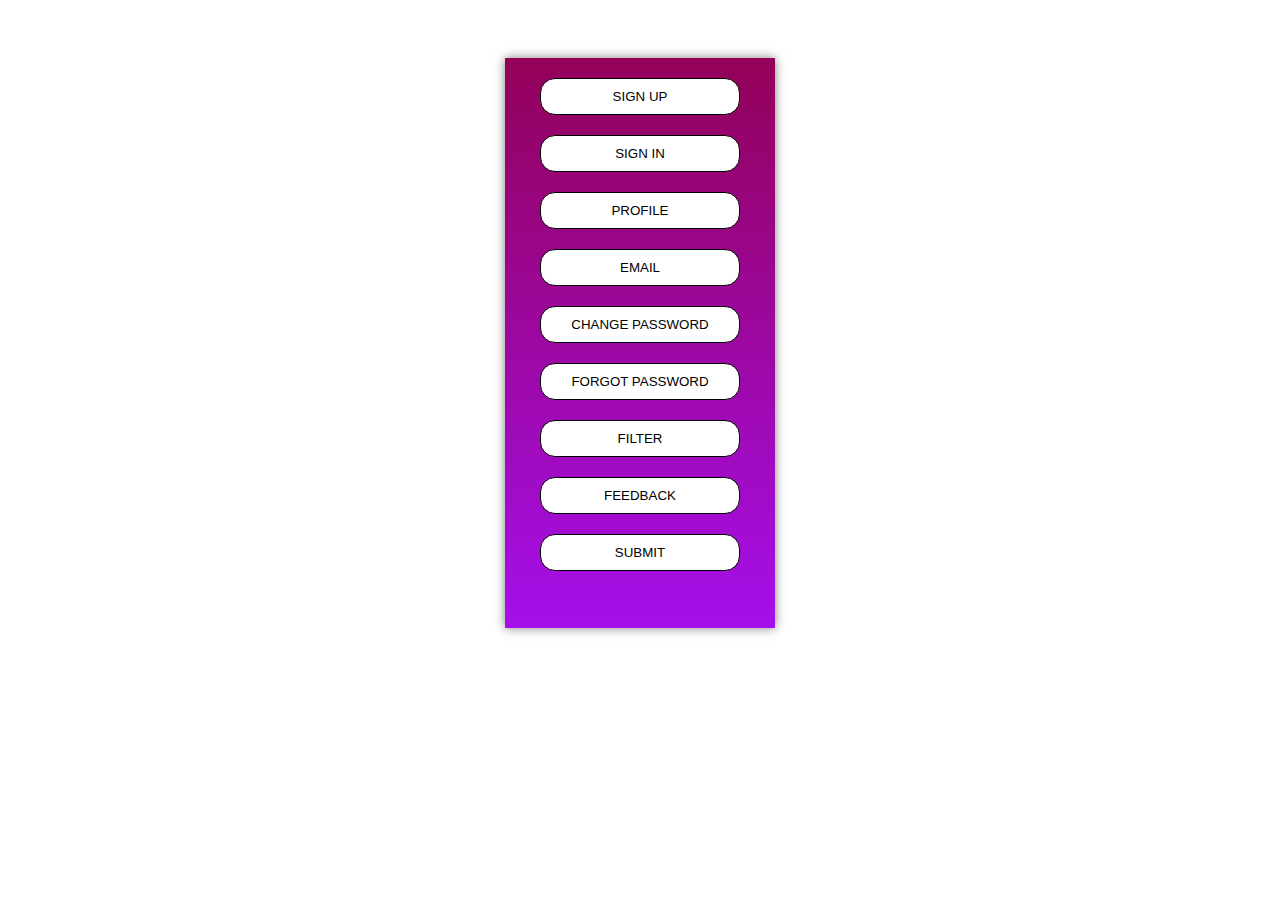
<file: index.html>
<!DOCTYPE html>
<html>
    <head>
      <meta charset="UTF-8">
      <meta name="viewport" content="width=device-width, initial-scale=1.0">
      <title>Mobile app</title>
      <link rel="stylesheet" href="style.css">
    </head>
    <body>
      <center>
        <div class="mobile">
          <form action="">
             <button style="background: white; color:black; width:80%; margin:10px; border:1px black solid;"><a href="signup.html">SIGN UP</a></button><br>
             <button style="background: white; color:black; width:80%; margin:10px;  border:1px black solid;"><a href="signin.html">SIGN IN</a></button><br>
             <button style="background: white; color:black; width:80%; margin:10px;  border:1px black solid;"><a href="profile.html">PROFILE</a></button><br>
             <button style="background: white; color:black; width:80%; margin:10px;  border:1px black solid;"><a href="email.html">EMAIL</a</button><br>
             <button style="background: white; color:black; width:80%; margin:10px;  border:1px black solid;"> <a href="passwrd.html">CHANGE PASSWORD</a></button><br>
             <button style="background: white; color:black; width:80%; margin:10px;  border:1px black solid;"><a href="forgot.html">FORGOT PASSWORD</a></button><br>
             <button style="background: white; color:black; width:80%; margin:10px;  border:1px black solid;"><a href="filter.html">FILTER</a></button></button><br>
             <button style="background: white; color:black; width:80%; margin:10Px;  border:1px black solid;"><a href="feedback.html">FEEDBACK</a></button><br>
             <button style="background: white; color:black; width:80%; margin:10Px;  border:1px black solid;"><a href="submit.html">SUBMIT</a></button><br>
            




          </form>
        </div>
      </center>
    </body>
</html>
</file>
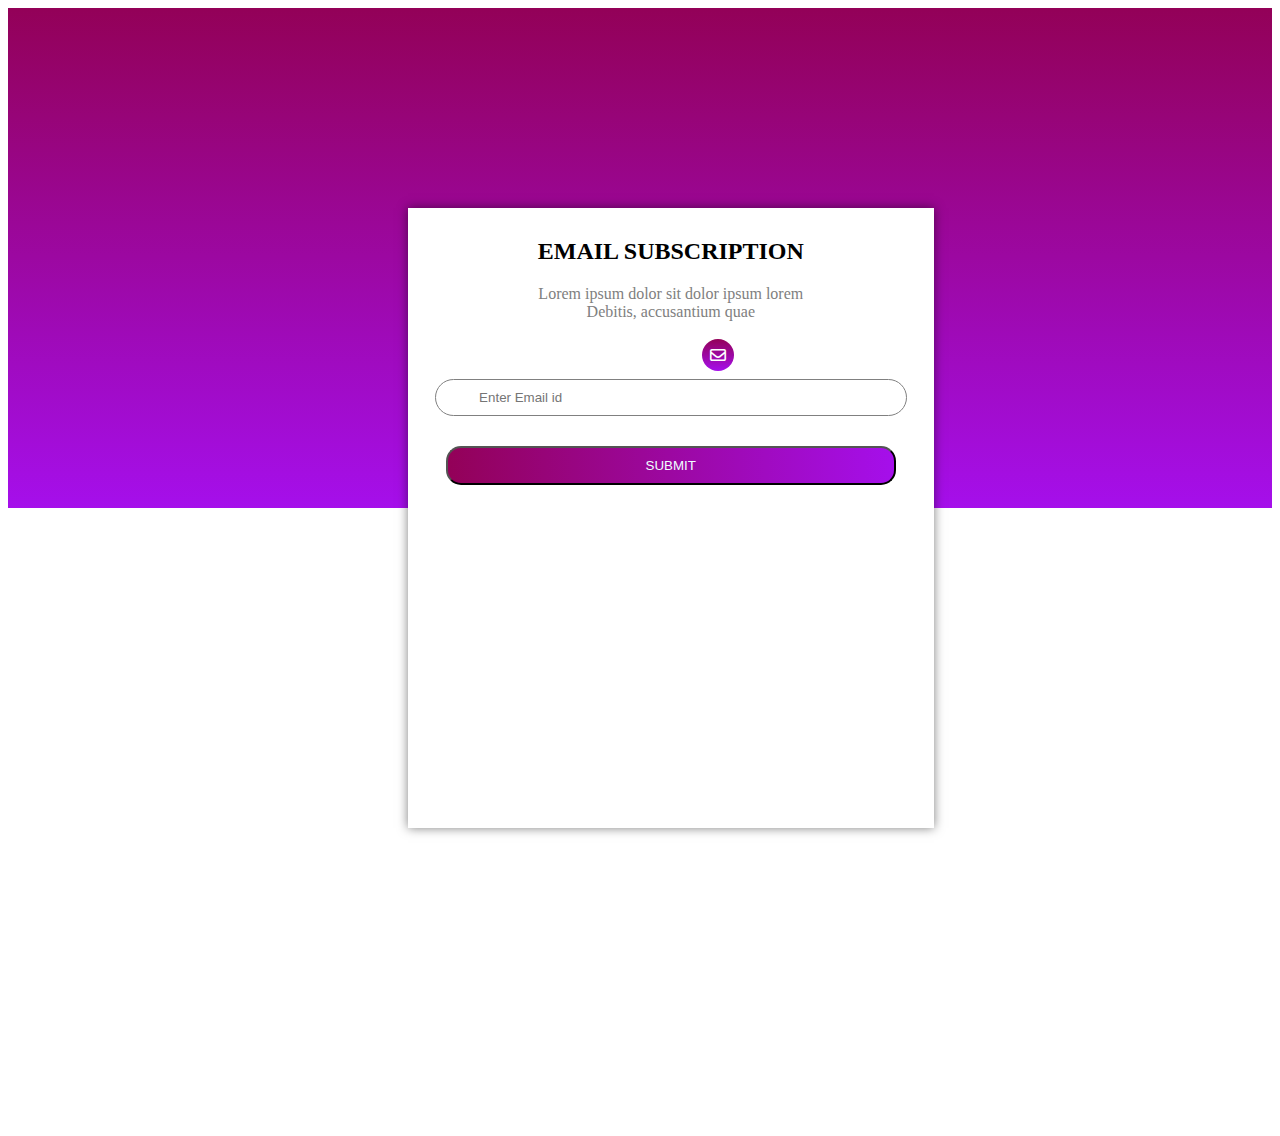
<file: email.html>
<!DOCTYPE html>
<html>
    <!DOCTYPE html>
<html lang="en">
<head>
  <meta charset="UTF-8">
  <meta name="viewport" content="width=device-width, initial-scale=1.0">
  <title>email page</title>
  <link rel="stylesheet" href="style.css">
  <link rel="stylesheet" href="https://cdnjs.cloudflare.com/ajax/libs/font-awesome/6.0.0-beta3/css/all.min.css">

</head>
<body>
  <div class="head">
   
  </div>
  <div class="Signin">
    <form>
      <center>
        <div class="top">
          <h2>EMAIL SUBSCRIPTION</h2>
          <p style="color:gray;">Lorem ipsum dolor sit dolor ipsum lorem<br> Debitis, accusantium quae</p>
          <div class="input-icon">
            <i class="fa-regular fa-envelope"></i> 
            <input style="display: inline;" type="text" placeholder="         Enter Email id"><br>
          </div>        
          <button style="margin: 20px;">SUBMIT</button>
        </div>
</html>
</file>
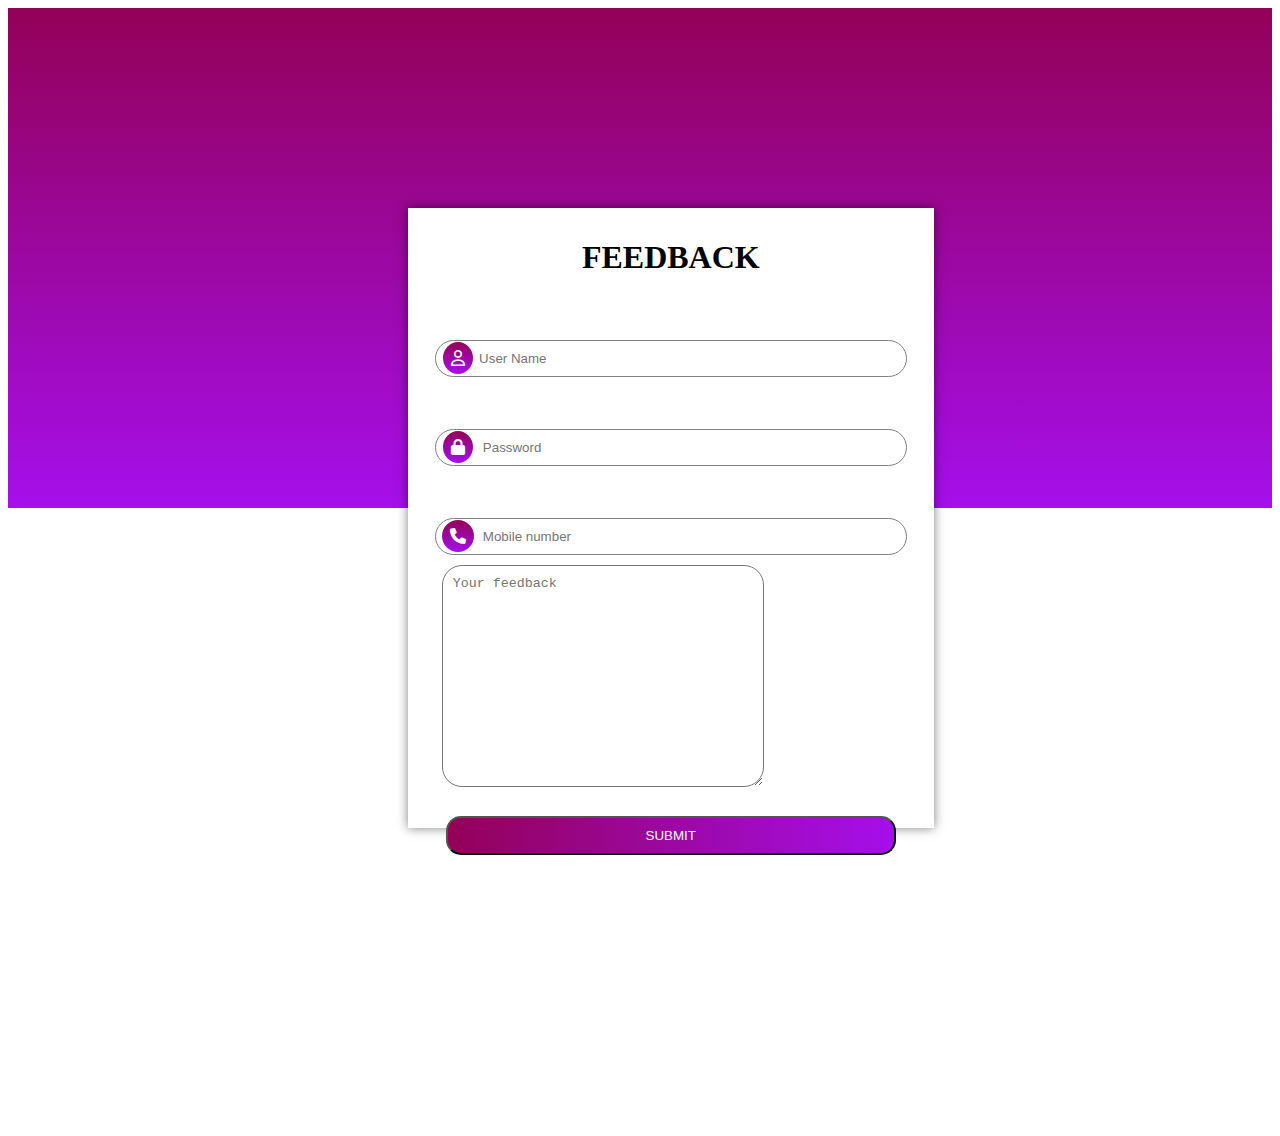
<file: feedback.html>
<!DOCTYPE html>
<html lang="en">
<head>
  <meta charset="UTF-8">
  <meta name="viewport" content="width=device-width, initial-scale=1.0">
  <title>feedback page</title>
  <link rel="stylesheet" href="style.css">
  <link rel="stylesheet" href="https://cdnjs.cloudflare.com/ajax/libs/font-awesome/6.0.0-beta3/css/all.min.css">
</head>
<body>
  <div class="head">
  
  </div>
  <div class="Signin">
    <form>
      <center>
        <div class="top">
          <h1>FEEDBACK</h1>
          <div class="input-icon3">
            <i class="fa-regular fa-user"></i><br>
            <input style="display: inline;" type="text" placeholder="         User Name"><br>
            <i class="fas fa-lock"></i><br>
            <input style="display: inline;" type="password" placeholder="          Password"><br>
            <i class="fa-solid fa-phone"></i><br>
            <input  style="display: inline;" type="text" placeholder="          Mobile number"><br>
          </div>
          <textarea style="position: relative;right:100px;" placeholder="Your feedback "
          placeholder="within 400 characcters"></textarea>
          <button style="margin: 25px;">SUBMIT</button>
        </div>
        
       </center>

      </center>
    </form>
  </div>
</body>
</html>
</file>
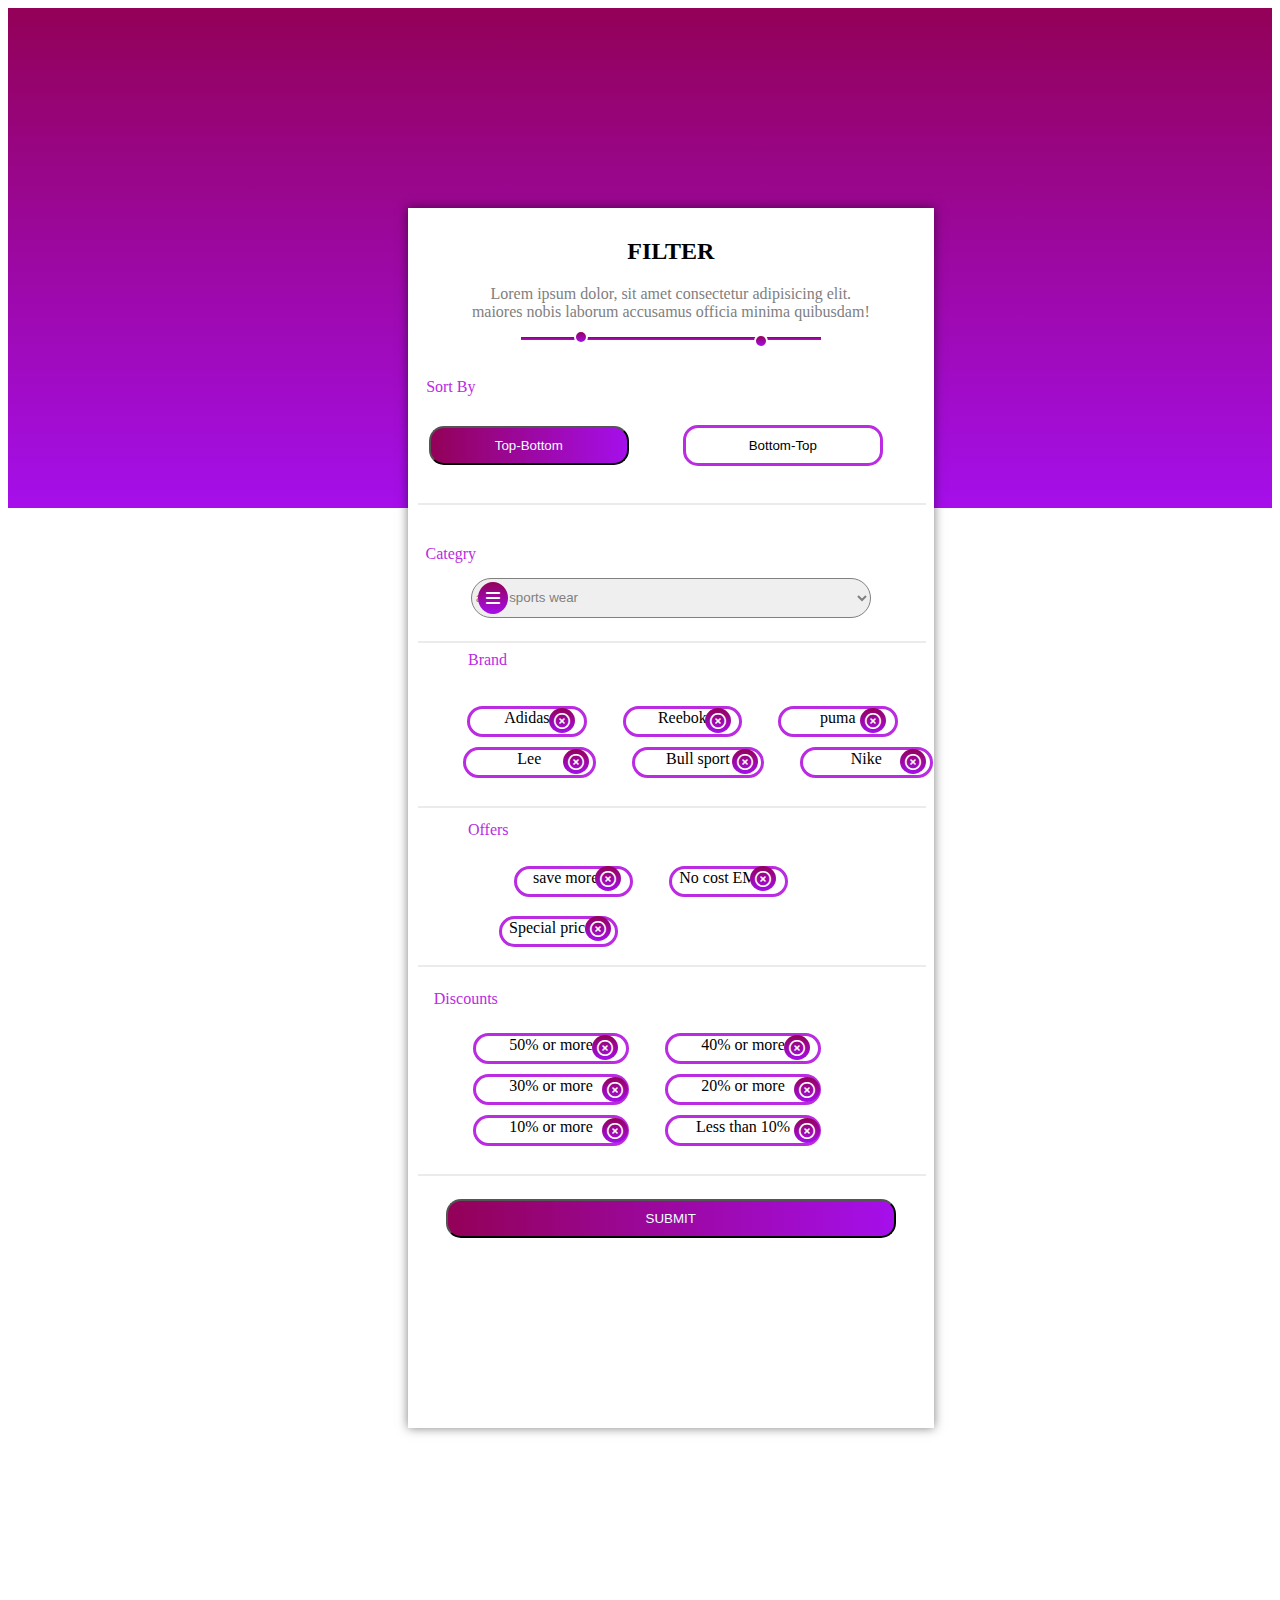
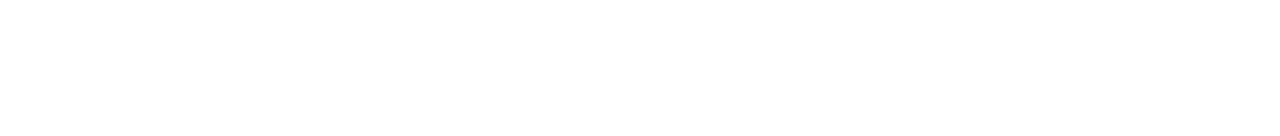
<file: filter.html>
<!DOCTYPE html>
<html lang="en">
<head>
  <meta charset="UTF-8">
  <meta name="viewport" content="width=device-width, initial-scale=1.0">
  <title>filter page</title>
  <link rel="stylesheet" href="style.css">
  <link rel="stylesheet" href="https://cdnjs.cloudflare.com/ajax/libs/font-awesome/6.0.0-beta3/css/all.min.css">
</head>
<body>
  <div class="head">
  
  </div>
  <div class="Signin">
    <form style="height:1200px;">
      <center>
        <div class="top">
          <h2>FILTER</h2>
         <P style="color:gray;">Lorem ipsum dolor, sit amet consectetur adipisicing elit. <br>maiores nobis laborum accusamus officia minima quibusdam!</P>
        </div>
        <div class="progress"></div>
        <div class="dot"></div>
        <div class="dot2"></div>
        <div class="container">

        </div>
        <span style="position: relative; right:220px">Sort By</span><br>
        <button class="topbtn"  style="width:200px; margin: 30px; position: relative; right:40px;">Top-Bottom</button>
        <button style="width: 200px; color:black; background: white;  position: relative; right:20px;border: #ba2be2 solid 3px;">Bottom-Top</button><br>
        <hr style="width:100%; border-color:#eceaea;">
       <div class="input-icon">
        <i  style=" position: relative; top:69px; transform: translateX(-225px);"class="fa-solid fa-bars"></i>
       </div>
        <span  style="position: relative; right:220px;">Categry</span><br>
        <select style="width:400px; height:40px; border:gray solid 1px; border-radius: 20px; color:gray;margin:15px;">
           <option style="transform: translateX(60px);" placehollder="wear">aaaa sports wear</option> 
           <option>shoes</option> 
           <option>Bags</option> 
        </select>
        <hr style="width:100%; border-color:#eceaea;">
          <div class="input-icon2">
            <div class="Brand">
              <span style="position: relative; right:-50px;">Brand</span><br>
              <div></div>
            <p>Adidas</p>
            <i class="fa-regular fa-circle-xmark"></i>
            <p>Reebok</p>
            <i class="fa-regular fa-circle-xmark"></i>
            <p>puma</p>
            <i class="fa-regular fa-circle-xmark"></i>
          </div>
        <div class="input-icon2">
        
        <div class="Brand2">
          <p>Lee</p>
          <i class="fa-regular fa-circle-xmark"></i>
          <p>Bull sport</p>
          <i class="fa-regular fa-circle-xmark"></i>
          <p>Nike</p>
          <i class="fa-regular fa-circle-xmark"></i>
        </div>
        </div>
        <hr style="width:100%; border-color:#eceaea; position: relative; top:65px;">
      <div class="input-icon2">
        <div class="offers">
            <span style="position: relative; right:-50px; top:70px;">Offers</span><br>
            <p>save more</p>
            <i class="fa-regular fa-circle-xmark"></i>
            <p>No cost EMI</p><br>
            <i class="fa-regular fa-circle-xmark"></i>
            <p style="position: relative; top:160px; left:-275px;">Special price</p>
            <i style="transform: translate(-360px,65px);" class="fa-regular fa-circle-xmark"></i>

        </div>
      </div>
        <hr style="width:100%; border-color:#eceaea; position: relative; top:165px;">
        <span style="position: relative; right:205px; top:180px;">Discounts</span><br>
        <div class="input-icon2">
          <div class="dis1">
            <p>50% or more</p>
            <i style=" color:#ccc;position:relative;left:47.5px;top: 2px;bottom:100px;padding: 5px;border-radius: 50%;color: white;background: linear-gradient(360deg, hsl(281, 88%, 49%), #930158);" class="fa-regular fa-circle-xmark"></i>
            <p>40% or more</p>
            <i class="fa-regular fa-circle-xmark"></i>
         </div>
        </div>
        <div class="input-icon2">
         <div class="dis2">
            <p>30% or more</p>
            <i class="fa-regular fa-circle-xmark"></i>
            <p>20% or more</p>
            <i class="fa-regular fa-circle-xmark"></i>
          </div>
        </div>
        <div>
         <div class="dis3">
             <p>10% or more</p>
             <i class="fa-regular fa-circle-xmark"></i>
             <p>Less than 10%</p>
             <i class="fa-regular fa-circle-xmark"></i>
         </div>
        </div>
        <hr style="width:100%; border-color:#eceaea; position: relative; top:215px;">
         <button style="position: relative; top:230px;">SUBMIT</button>
      </center>
    </form>
  </div>
  <script>
    const rangeInput = document.getElementById('pricing');
    const rangeOutput = document.getElementById('pricingOutput');

    rangeInput.addEventListener('input', function() {
        rangeOutput.value = rangeInput.value;
        const rangeWidth = rangeInput.offsetWidth;
        const newPosition = ((rangeInput.value - rangeInput.min) / (rangeInput.max - rangeInput.min)) * rangeWidth;
        rangeOutput.style.left = `calc(${newPosition}px - 20px)`;
    });

    window.addEventListener('resize', function() {
        const rangeWidth = rangeInput.offsetWidth;
        const newPosition = ((rangeInput.value - rangeInput.min) / (rangeInput.max - rangeInput.min)) * rangeWidth;
        rangeOutput.style.left = `calc(${newPosition}px - 20px)`;
    });

    // Initialize position
    const initialRangeWidth = rangeInput.offsetWidth;
    const initialPosition = ((rangeInput.value - rangeInput.min) / (rangeInput.max - rangeInput.min)) * initialRangeWidth;
    rangeOutput.style.left = `calc(${initialPosition}px - 20px)`;
</script>
</body>
</html>
</file>
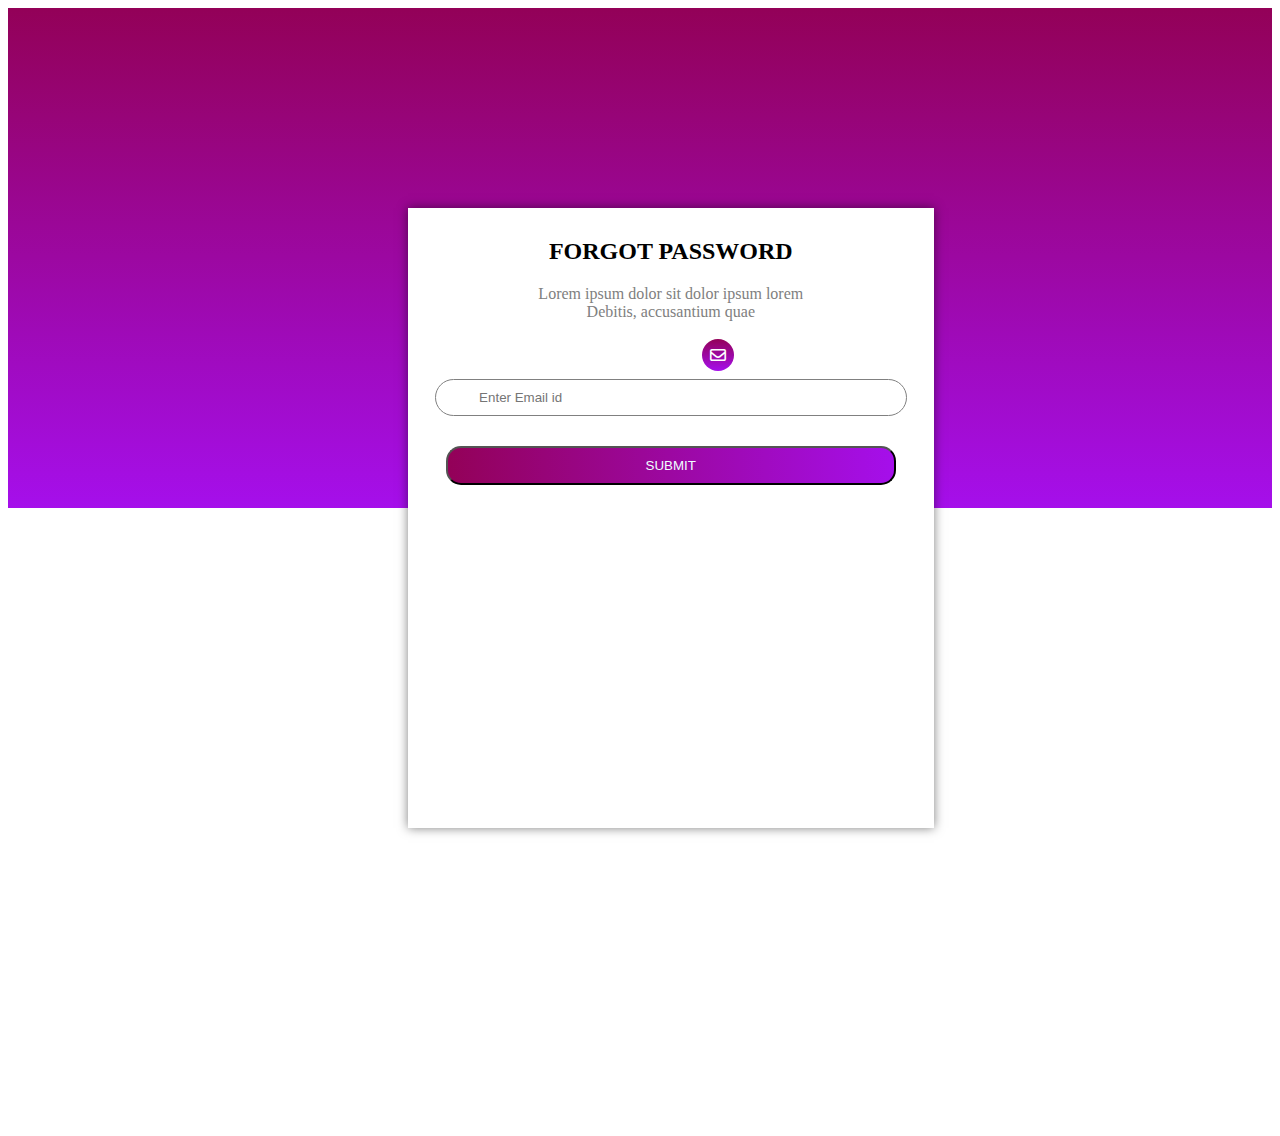
<file: forgot.html>
<!DOCTYPE html>
<html>
    <!DOCTYPE html>
<html lang="en">
<head>
  <meta charset="UTF-8">
  <meta name="viewport" content="width=device-width, initial-scale=1.0">
  <title>Forgot password page</title>
  <link rel="stylesheet" href="style.css">
  <link rel="stylesheet" href="https://cdnjs.cloudflare.com/ajax/libs/font-awesome/6.0.0-beta3/css/all.min.css">

</head>
<body>
  <div class="head">
   
  </div>
  <div class="Signin">
    <form>
      <center>
        <div class="top">
          <h2>FORGOT PASSWORD</h2>
          <p style="color:gray;">Lorem ipsum dolor sit dolor ipsum lorem<br> Debitis, accusantium quae</p>
          <div class="input-icon">
            <i class="fa-regular fa-envelope"></i> 
            <input style="display: inline;" type="text" placeholder="         Enter Email id"><br>
          </div>        
          <button style="margin: 20px;">SUBMIT</button>
        </div>
</html>
</file>
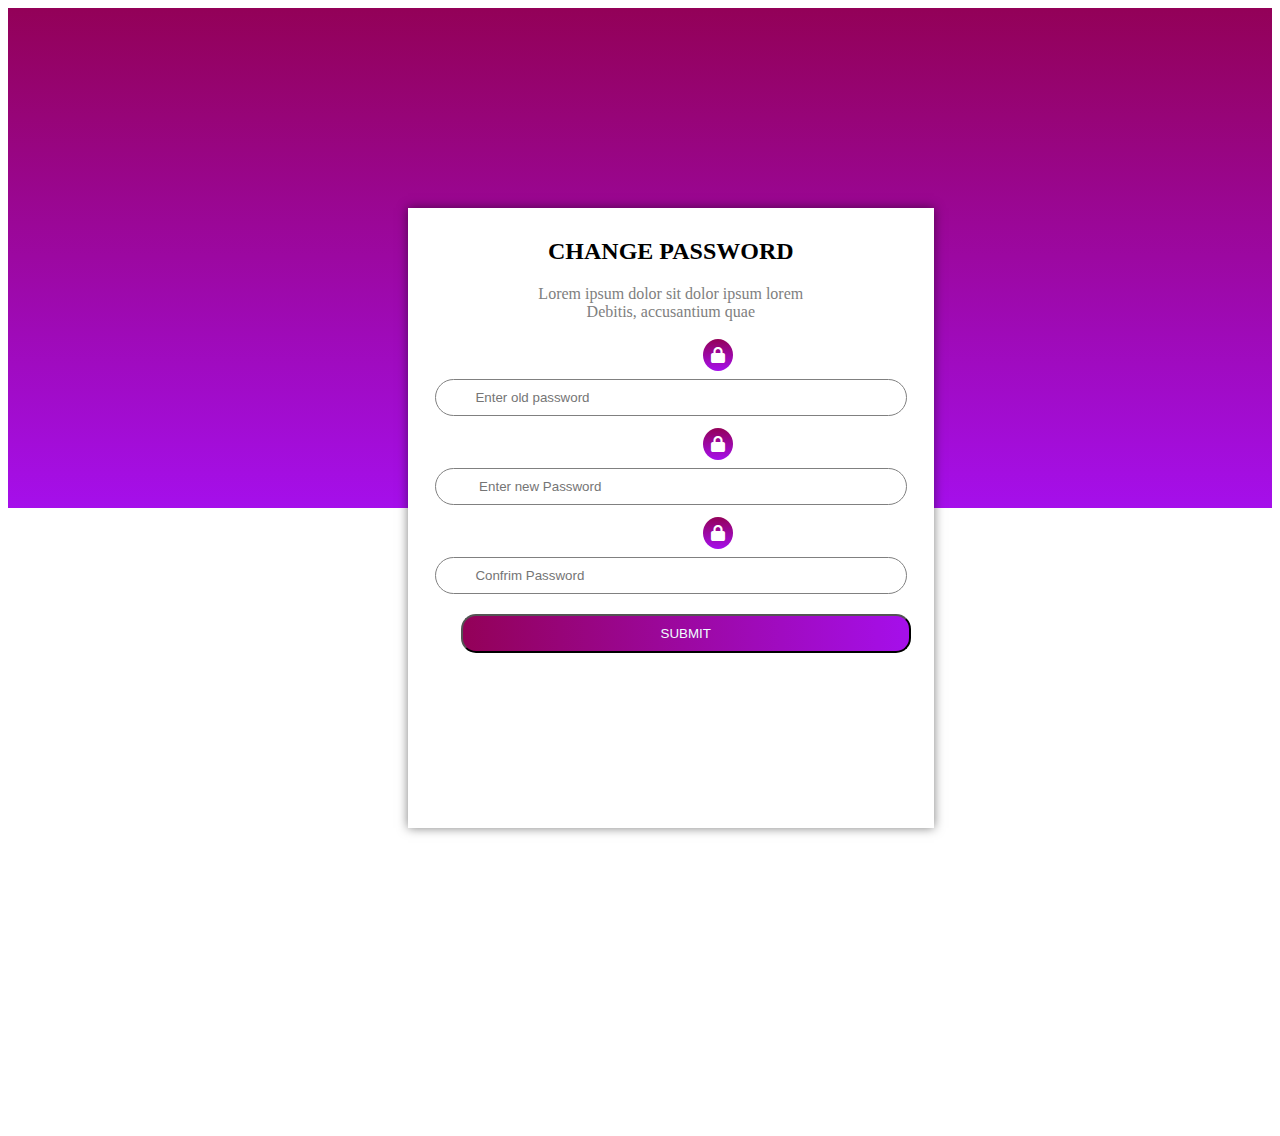
<file: passwrd.html>
<!DOCTYPE html>
<html>
    <!DOCTYPE html>
<html lang="en">
<head>
  <meta charset="UTF-8">
  <meta name="viewport" content="width=device-width, initial-scale=1.0">
  <title>password page</title>
  <link rel="stylesheet" href="style.css">
  <link rel="stylesheet" href="https://cdnjs.cloudflare.com/ajax/libs/font-awesome/6.0.0-beta3/css/all.min.css">

</head>
<body>
  <div class="head">
   
  </div>
  <div class="Signin">
    <form>
      <center>
        <div class="top">
          <h2>CHANGE PASSWORD</h2>
          <p style="color:gray;">Lorem ipsum dolor sit dolor ipsum lorem<br> Debitis, accusantium quae</p>
          <div class="input-icon">
            <i class="fas fa-lock"></i>
            <input style="display: inline;" type="text" placeholder="        Enter old password"><br>
            <i class="fas fa-lock"></i>
            <input style="display: inline;" type="password" placeholder="         Enter new Password"><br>
            <i class="fas fa-lock"></i>
            <input style="display: inline;"  type="text" placeholder="        Confrim Password">
          </div>
          <button style="margin: 10px; position: relative; left:15px;">SUBMIT</button>
        </div>
</html2
</file>
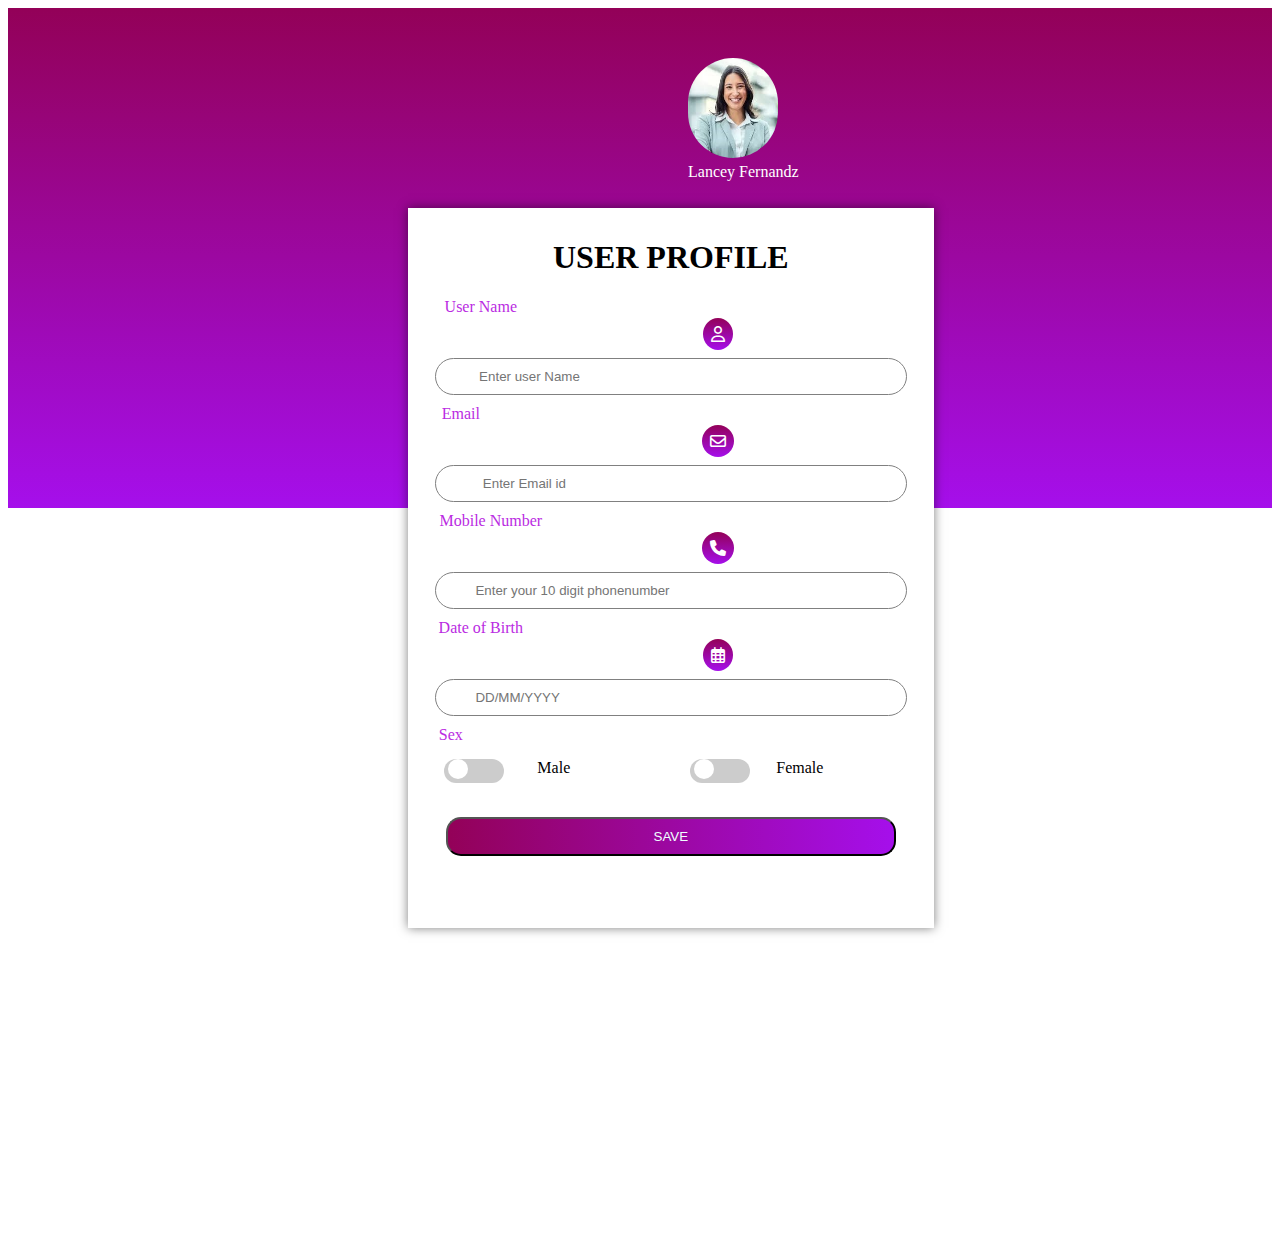
<file: profile.html>
<!DOCTYPE html>
<html>
    <head>
        <meta charset="UTF-8">
        <meta name="viewport" content="width=device-width, initial-scale=1.0">
        <title>Profile page</title>
        <link rel="stylesheet" href="style.css">
        <link rel="stylesheet" href="https://cdnjs.cloudflare.com/ajax/libs/font-awesome/6.0.0-beta3/css/all.min.css">

      </head>
      <body>
        <div class="head">
              <img src="p1.jpeg" alt="img">
              <p style="color:white; position: relative; left:680px; top:35px; ">Lancey Fernandz</p>
        </div>
        <div class="Signin">
          <form style="height:700px;">
            <center>
              <div class="top">
                <h1>USER PROFILE</h1>
               <div class="input-icon">

                <span style="position: relative; right:190px;">User Name</span><br>
                <i class="fa-regular fa-user"></i>
                <input style="display: inline;" type="text" placeholder="         Enter user Name"><br>
               </div>
               <div class="input-icon">
                <span style="position: relative; right:210px;">Email</span><br>
                <i class="fa-regular fa-envelope"></i>
                <input style="display: inline;" type="text" placeholder="          Enter Email id"><br>
               </div>
                <div class="input-icon">
                  <span style="position: relative; right:180px;">Mobile Number</span><br>
                  <i class="fa-solid fa-phone"></i>
                  <input style="display: inline;"  type="text" placeholder="        Enter your 10 digit phonenumber"><br>
                </div>
                 <div class="input-icon">
                  <span style="position: relative; right:190px;">Date of Birth</span><br>
                  <i class="fa-regular fa-calendar-days"></i>
                  <input style="display: inline;"  type="text" placeholder="        DD/MM/YYYY"><br>
                 </div>
                <span style="position: relative; right:220px;">Sex</span><br>
                <label class="switch" style="position: relative; right:150px; margin:15px;">
                    <input type="checkbox">
                    <span class="slider"></span>
                    <p style="position: relative; bottom:40px; left:80px">Male</p>
                </label>
                <label class="switch" style="position: relative; right:-2px; margin:15px;">
                    <input type="checkbox">
                    <span class="slider"></span>
                    <p style="position: relative; bottom:40px; left:80px">Female</p>
                </label>        
                <button class="save">SAVE</button>     
            </center>
</html>
</file>
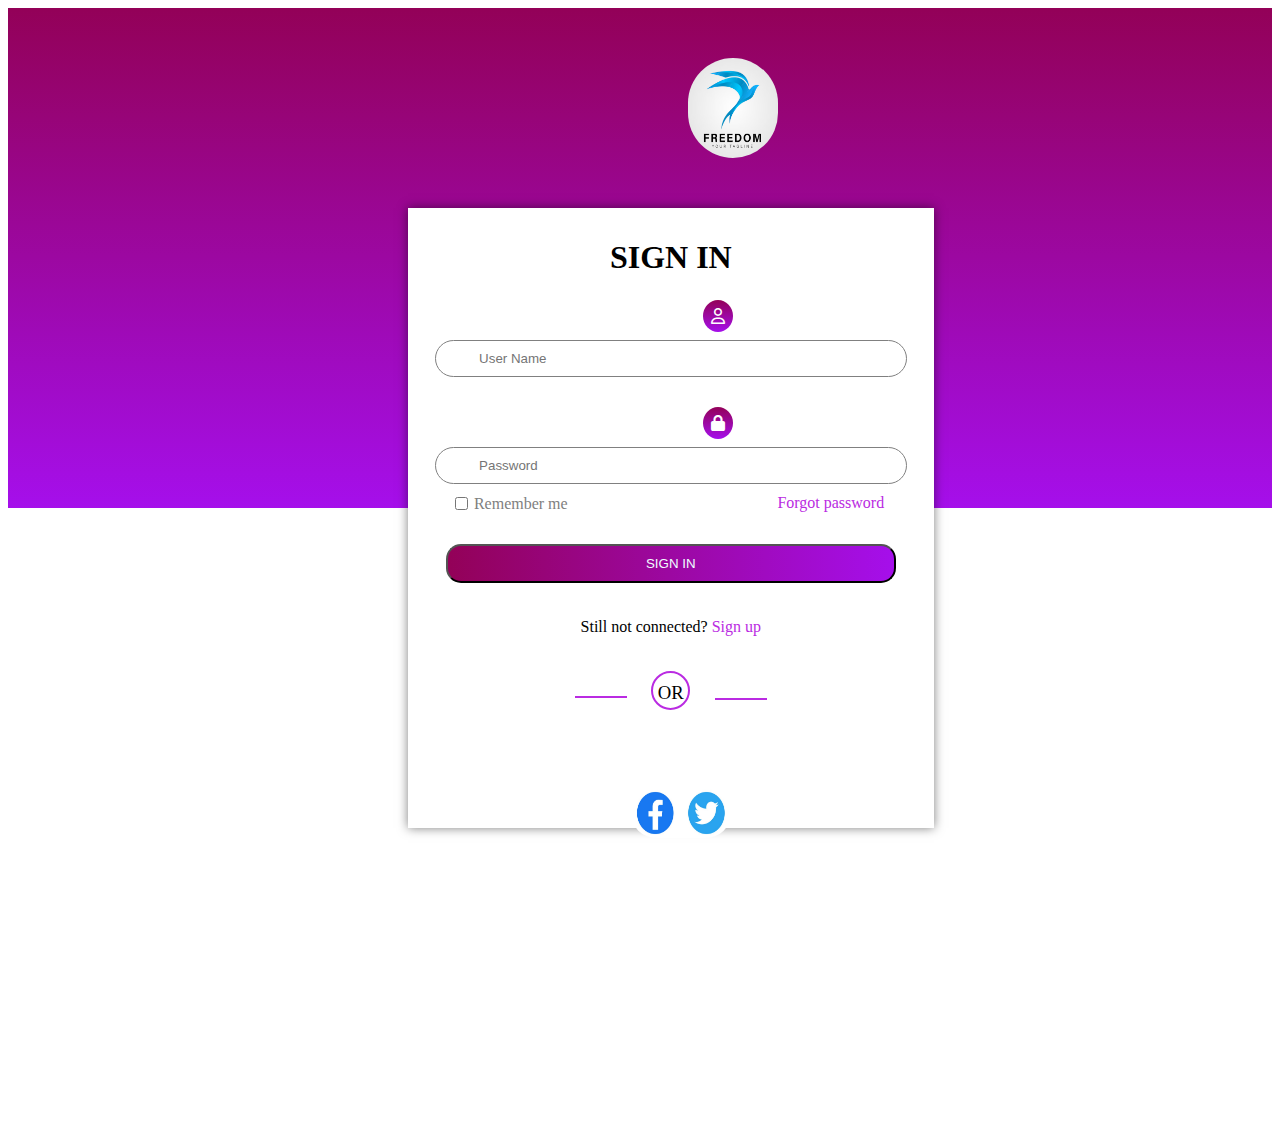
<file: signin.html>
<!DOCTYPE html>
<html lang="en">
<head>
  <meta charset="UTF-8">
  <meta name="viewport" content="width=device-width, initial-scale=1.0">
  <title>Sign In Page</title>
  <link rel="stylesheet" href="style.css">
  <link rel="stylesheet" href="https://cdnjs.cloudflare.com/ajax/libs/font-awesome/6.0.0-beta3/css/all.min.css">
</head>
<body>
  <div class="head" style="background-color: white;">
    <img src="logo.png" alt="Logo">
  </div>
  <div class="Signin">
    <form>
      <center>
        <div class="top">
          <h1>SIGN IN</h1>
          <div class="input-icon">
            <i class="fa-regular fa-user"></i>
            <input type="text" placeholder="         User Name">
          </div>
          <br>
          <div class="input-icon">
            <i class="fas fa-lock"></i>
            <input type="password" placeholder="         Password">
          </div>
        </div>
        <div class="bottom">
          <input type="checkbox"><p style="transform:translateX(-330px); color:gray;">Remember me</p>
         <span style="transform: translateY(-30px); position: relative; bottom:70px; left:160px;">Forgot password</span>
        </div>
        <button>SIGN IN</button>
        <p style="margin:30px; padding: 5px;">Still not connected? <span>Sign up</span></p>
        <hr style="position: relative; right:70px; top:25px;">
        <div class="or">
          <h3>OR</h3>
        </div>
        <hr style="position: relative; left:70px; bottom:30px;">
       <center>
         <div class="img">
            <img style="width:100px;height:50px" src="icon.jpg" alt="icon">
         </div>
       </center>
      </center>
    </form>
  </div>
</body>
</html>
</file>
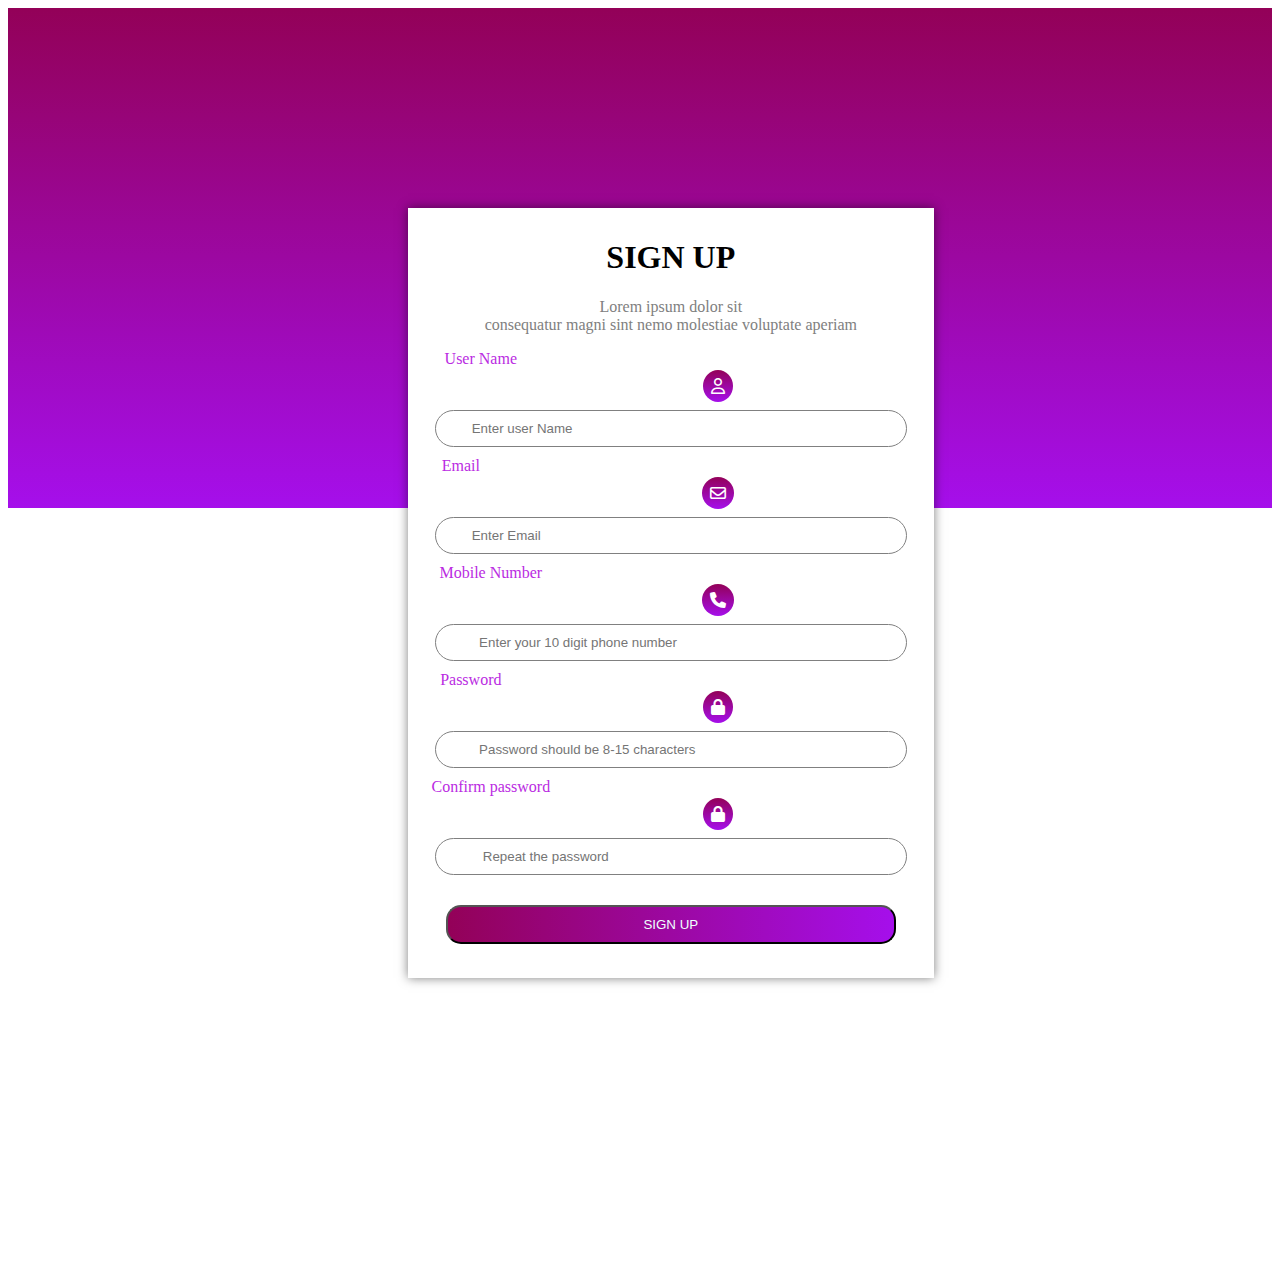
<file: signup.html>
<!DOCTYPE html>
<html lang="en">
<head>
    <meta charset="UTF-8">
    <meta name="viewport" content="width=device-width, initial-scale=1.0">
    <title>Signup Page</title>
    <link rel="stylesheet" href="style.css">
    <link rel="stylesheet" href="https://cdnjs.cloudflare.com/ajax/libs/font-awesome/6.0.0-beta3/css/all.min.css">
</head>
<body>
    <div class="head"></div>
    <div class="Signin">
        <form style="height:750px;">
            <center>
                <div class="top">
                    <h1>SIGN UP</h1>
                    <p style="color:gray;">Lorem ipsum dolor sit<br> consequatur magni sint nemo molestiae voluptate aperiam</p>
                    <div class="input-icon">
                        <span style="position: relative; right:190px;">User Name</span><br>
                        <i class="fa-regular fa-user"></i>
                        <input id="username" type="text" placeholder="       Enter user Name"><br>
                    </div>
                    <div class="input-icon">
                        <span style="position: relative; right:210px;">Email</span><br>
                        <i class="fa-regular fa-envelope"></i>
                        <input id="email" type="email" placeholder="       Enter Email"><br>
                    </div>
                    <div class="input-icon">
                        <span style="position: relative; right:180px;">Mobile Number</span><br>       
                        <i class="fa-solid fa-phone"></i>
                        <input id="phone" type="tel" placeholder="         Enter your 10 digit phone number"><br>
                    </div>
                    <div class="input-icon">
                        <span style="position: relative; right:200px;">Password</span><br>
                        <i class="fas fa-lock"></i>
                        <input id="password" type="password" placeholder="         Password should be 8-15 characters"><br>
                    </div>
                    <div class="input-icon">
                        <span style="position: relative; right:180px;">Confirm password</span><br>
                        <i class="fas fa-lock"></i>
                        <input id="confirm-password" type="password" placeholder="          Repeat the password"><br>
                    </div>
                    <button style="margin:20px;">SIGN UP</button>
                </div>
            </center>
        </form>
    </div>
</body>
</html>
</file>
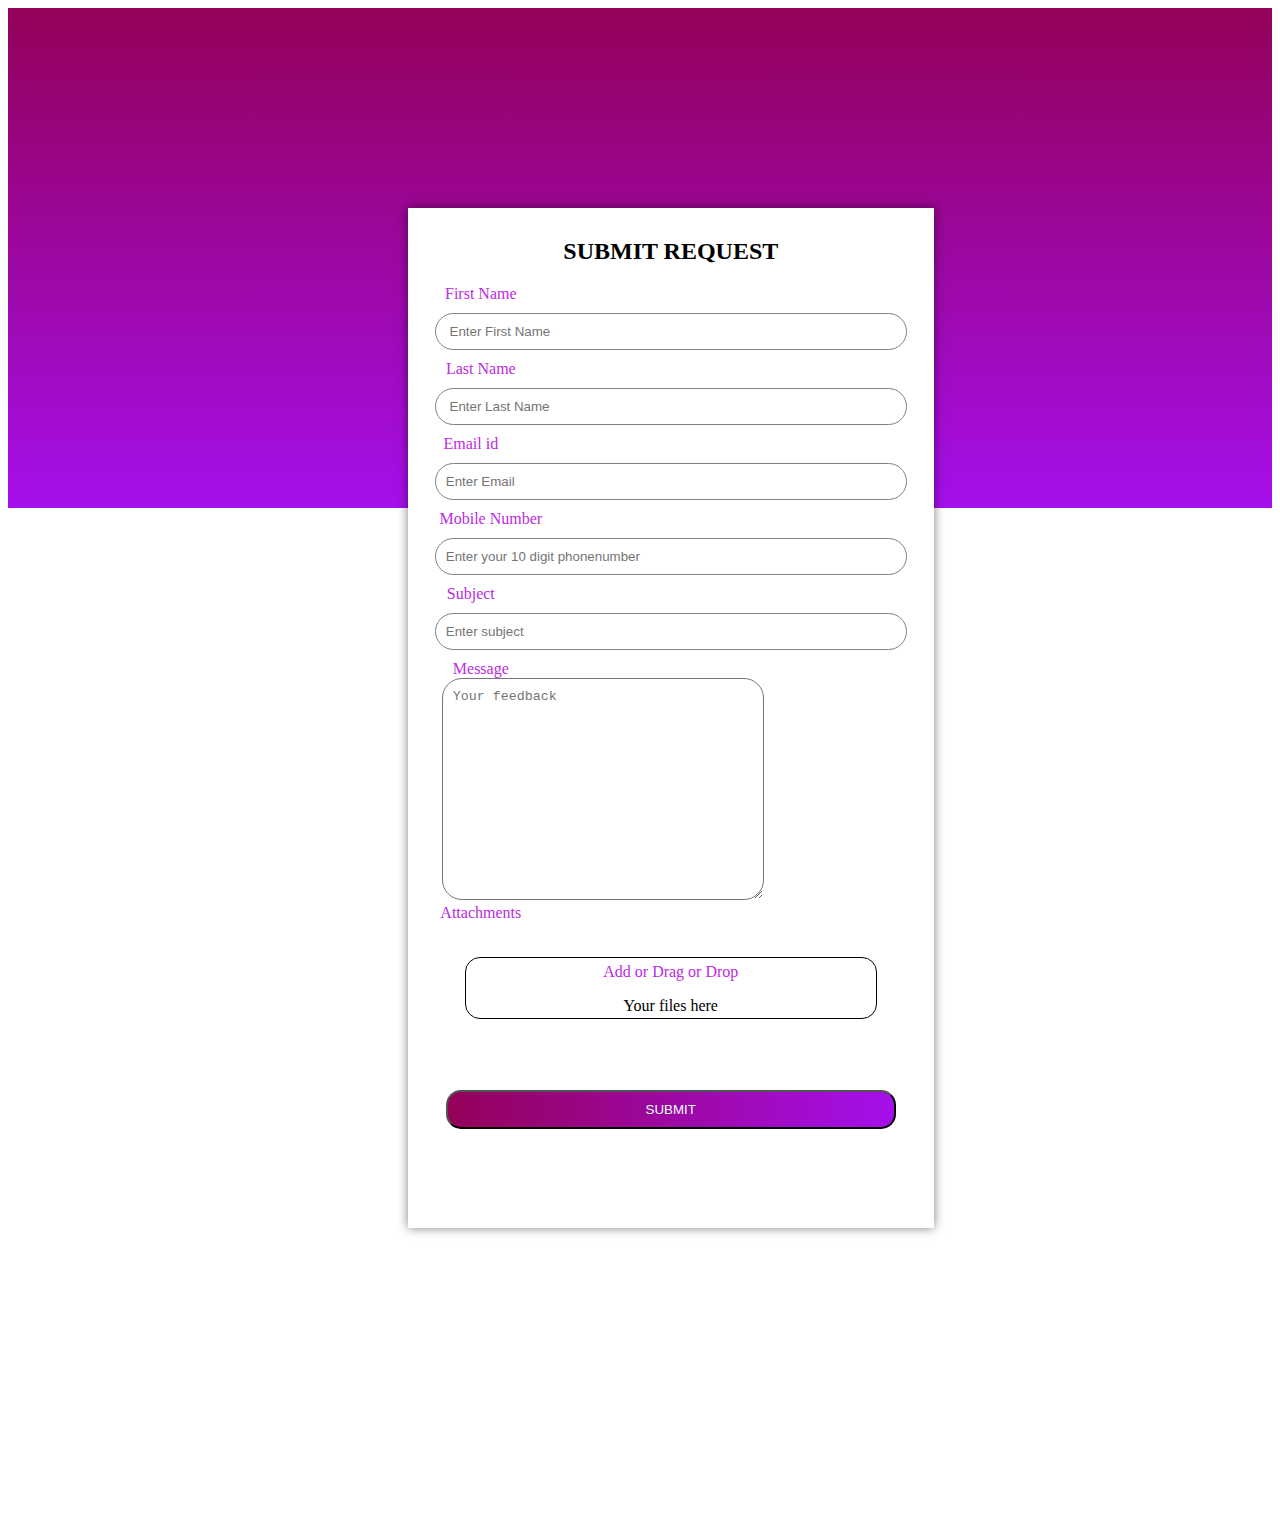
<file: submit.html>
<!DOCTYPE html>
<html>
    <head>
        <meta charset="UTF-8">
        <meta name="viewport" content="width=device-width, initial-scale=1.0">
        <title>Submit form</title>
        <link rel="stylesheet" href="style.css">
      </head>
      <body>
        <div class="head">
       
        </div>
        <div class="Signin">
          <form style="height: 1000px;" >
            <center>
              <div class="top">
                <h2>SUBMIT REQUEST</h2>
                <span style="position: relative; right:190px;">First Name</span><br>
                <input style="display: inline;" type="text" placeholder=" Enter First Name"><br>
                <span style="position: relative; right:190px;">Last Name</span><br>
                <input style="display: inline;" type="text" placeholder=" Enter Last Name"><br>
                <span style="position: relative; right:200px;">Email id</span><br>
                <input style="display: inline;" type="password" placeholder="Enter Email"><br>
                <span style="position: relative; right:180px;">Mobile Number</span><br>
                <input style="display: inline;"  type="text" placeholder="Enter your 10 digit phonenumber"><br>
                <span style="position: relative; right:200px;">Subject</span><br>
                <input style="display: inline;"  type="text" placeholder="Enter subject"><br>
                <span style="position: relative; right:190px;">Message</span><br>
                <textarea style="position: relative;right:150px;" placeholder="Your feedback "
                 placeholder="within 400 characcters"></textarea><br>
                 <span style="position: relative; right:190px;">Attachments</span><br>
                 <div class="drag">
                  <span>Add or Drag or Drop</span><p>Your files here
                 <button style="margin: 35px; position: relative; top:40px; right:60px;" class="btn">SUBMIT</button>
               
              </div>
            </center>
</html>
</file>
<file: style.css>
/* Original styles */
.head {
    background: linear-gradient(360deg, hsl(281, 88%, 49%), #930158);
    height: 500px;
  }
  .progress{
    height: 3px;
    width: 300px;
    background: linear-gradient(360deg, hsl(281, 88%, 49%), #930158);
    margin:10px;
  }
  .dot{
    height:10px;
    width:10px;
    background: linear-gradient(360deg, hsl(281, 88%, 49%), #930158);
    border: 2px solid white;
    border-radius: 100px;
    transform: translate(-90px,-20px);
  }
  .dot2{
    height:10px;
    width:10px;
    background: linear-gradient(360deg, hsl(281, 88%, 49%), #930158);
    border: 2px solid white;
    border-radius: 100px;
    transform: translate(90px,-30px);
  }
  
  .element{
    padding:0px 10px;
    display: flex;
    width: 80px;
    border: 2px solid purple;
    border-radius: 20px;
    justify-content: space-between;
    align-items: center;
  }
  .Brand .element p{
    width:200px;
  }
  .input-icon i{
    color:#ccc;
    position:relative;
    left:47.5px;
    top: 2px;
    padding: 8px;
    border-radius: 50%;
    color: white;
    background: linear-gradient(360deg, hsl(281, 88%, 49%), #930158);
    
  }
  .input-icon2 .dis1 i{
    color:#ccc;
    position:relative;
    left:47.5px;
    top: 2px;
    bottom:80px;
    padding: 5px;
    border-radius: 70%;
    color: white;
    background: linear-gradient(360deg, hsl(281, 88%, 49%), #930158);
    
  }
  .input-icon2 i{
    color:#ccc;
    position:relative;
    left:47.5px;
    top: 2px;
    bottom:80px;
    padding: 5px;
    border-radius: 70%;
    color: white;
    background: linear-gradient(360deg, hsl(281, 88%, 49%), #930158);
    
  }
  .mobile form{
    width:250px;
    height:550px;
    background:linear-gradient(360deg, hsl(281, 88%, 49%), #930158);
    position: relative;
    top:50px;
    transform: translateX(-400px);
  }
a{
  text-decoration: none;
  list-style: none;
  color:black;
}
  .input-icon3 i{
    color:#ccc;
    position:relative;
    left:47.5px;
    top: 2px;
    bottom:90px;
    transform: translateY(50px);
    padding: 8px;
    border-radius: 70%;
    color: white;
    position: relative;
    transform: translate(-260px,42px);
    background: linear-gradient(360deg, hsl(281, 88%, 49%), #930158);
    
  }
  .drag{
    height:25px;
    width:400px;
    border: black solid 1px;
    margin:5px;
    padding:5px;
    height:50px;
    border-radius: 15px;
    position: relative;
    top:30px;
  }
  img {
    width: 90px;
    height: 100px;
    border-radius: 10px;
    position: relative;
    left: 680px;
    top: 50px;
  }
  textarea{
    height:200px;
    width:300px;
    position: relative;
    left:-68px;
    border-radius: 20px;
    padding: 10px;
  }
   h3{
    transform: translateY(-10px);
   }
  .or {
    border: #ba2be2 solid 2px;
    width: 35px;
    height: 35px;
    border-radius: 25px;
    transform: translateY(-10px);
  }
  img{
    border-radius: 55px;
  }
  .bottom{
    height: 50px;
  }
  h3 {
    font-weight: lighter;
    position: relative;
  }
  .Brand p{
    width:140px;
    height:25px;
    border-radius: 20px;
    border:#ba2be2 solid 3px;
    margin: 5px;
    position: relative;
    left:5px;
    top:50px;
  }
  .Brand i{
    position: relative;
    top:57px;
    height: 15px;
    transform: translateX(-85px);
  }
  .Brand2 p{
    width:140px;
    height:25px;
    border-radius: 20px;
    border:#ba2be2 solid 3px;
    margin: 5px;
    position: relative;
    left:40px;
    top:50px;
  }
  .Brand2 i{
    position: relative;
    top:57px;
    height: 15px;
    transform: translateX(-45px);
  }
  .offers i{
    position: relative;
    position: relative;
    top:100px;
    height: 15px;
    transform: translate(-40px,15px);
  }
  .dis1 i{
    position: relative;
    position: relative;
    top:100px;
    height: 15px;
    transform: translate(-40px,115px);
  }
  .dis3 i{
    position: relative;
    position: relative;
    top:100px;
    height: 15px;
    transform: translate(-30px,18px);
   }
 .dis2 i{
  position: relative;
  position: relative;
  top:100px;
  height: 15px;
  transform: translate(-30px,18px);
 }
  .offers p{
    width:200px;
    height:25px;
    border-radius: 20px;
    border:#ba2be2 solid 3px;
    margin: 5px;
    position: relative;
    left:50px;
    top:110px;
    padding-right: 15px;
  }
 
  .container {
    display: flex;
    flex-direction: column;
    gap: 20px;
    width: 100%;
    max-width: 400px;
}
  .dis1 p{
    width:150px;
    height:25px;
    border-radius: 20px;
    border:#ba2be2 solid 3px;
    margin: 5px;
    position: relative;
    left:50px;
    top:110px;
  }
  .dis2 p{
    width:150px;
    height:25px;
    border-radius: 20px;
    border:#ba2be2 solid 3px;
    margin: 5px;
    position: relative;
    left:50px;
    top:110px;
  } 
  .dis3 p{
    width:150px;
    height:25px;
    border-radius: 20px;
    border:#ba2be2 solid 3px;
    margin: 5px;
    position: relative;
    left:50px;
    top:110px;
  }

  .offers{
    display: flex;
  }
  .Brand{
    display: flex;
  }
  .dis1{
    display: flex;
    position: relative;
    top:90px;
  }
  .dis2{
    display: flex;
    position: relative;
    top:90px;
  }
  .dis3{
    display: flex;
    position: relative;
    top:90px;
  }

  .Brand2{
    display: flex;
  }
  .img{
    width:500px;
    height:250px;
    transform:translate(-670px);
  }
  hr {
    width: 10%;
    border: #ba2be2 solid 1px;
  }
  .switch {
    position: relative;
    display: inline-block;
    width: 60px;
    height: 24px;
}

.switch input {
    opacity: 0;
    width: 0;
    height: 0;
}

.slider {
    position: absolute;
    cursor: pointer;
    top: 0;
    left: 0;
    right: 0;
    bottom: 0;
    background-color: #ccc;
    transition: .4s;
    border-radius: 34px;
}

.slider:before {
    position: absolute;
    content: "";
    height: 20px;
    width: 20px;
    left: 4px;
    bottom: 4px;
    background-color: white;
    transition: .4s;
    border-radius: 50%;
}

input:checked + .slider {
    background-color: #2196F3;
}

input:checked + .slider:before {
    transform: translateX(26px);
}
  
  form {
    position: relative;
    bottom: 300px;
    background-color: white;
    width:40%;
    height: 600px;
    left: 400px;
    padding: 10px;
    box-shadow: 0px 0px 10px 0px rgba(0, 0, 0, 0.5);
  }
  
  .top input {
    padding: 10px;
    margin: 10px;
    width: 450px;
    border-radius: 20px;
    border: grey solid 1px;
  }
  
  .bottom input {
    position: relative;
    right: 210px;
  }
  
  .bottom p {
    position: relative;
    bottom: 35px;
    left: 180px;
  }
  
  span {
    color: #ba2be2;
  }
  
  button {
    width: 450px;
    border-radius: 15px;
    padding: 10px;
    background: linear-gradient(90deg, #930158, hsl(281, 88%, 49%));
    color: azure;
  }
  
  /* Responsive styles */
  @media screen and (max-width: 768px) {
    .head {
      height: 300px;
    }
  
    img {
      left: calc(50% - 45px);
      top: 20px;
    }
  
    form {
      width: 95%;
      left: 5%;
      bottom: 200px;
      transform: translate(-21px,40px);
      
    }
  
    .top input, button {
      width: 90%;
    }
  
    .bottom input {
      right: 45%;
    }
  
    .bottom p {
      left:55%;
    }
    .bottom span{
       position: relative;
       bottom: 70px;
       left: 70px;
       transform: translateX(30px);
    }
    hr {
      width: 20%;
    }
    h3{
        transform: translateY(-10px);
    }
    .or {
      width: 30px;
      height: 30px;
      transform: translateY(10px);
    }
     
    h3 {
      font-size: 16px;
    }
    .img{
       width:100px;
       height:50px;
       transform:translate(-670px);
       position: relative;
       right:50px;
      }
      .input-icon i{
        color:#ccc;
        position:relative;
        padding: 8px;
        border-radius: 50%;
        top:45px;
        transform: translateX(-250px);
        color: white;
        background: linear-gradient(360deg, hsl(281, 88%, 49%), #930158);
        
      }
      .mobile{
        transform: translate(380px,-25px);
      }
      .submit{
        transform: translateX(50px);
      }
    
      .input-icon2 i{
        color:#ccc;
        position:relative;
        left:47.5px;
        top: 2px;
        bottom:80px;
        padding: 5px;
        border-radius: 70%;
        color: white;
        background: linear-gradient(360deg, hsl(281, 88%, 49%), #930158);
        
      }
      .btn{
        transform: translateX(50px);
      }
      span {
        position: relative;
        left:2px;
      }
      .input-icon i{
        transform: translateX(-220px);
      }
      .input-icon3 i{
        transform: translate(-220px,43px);
      }
      textarea{
        transform:translateX(50px);
      }
      .Brand p{
        width:140px;
        height:25px;
        border-radius: 20px;
        border:#ba2be2 solid 3px;
        margin: 5px;
        position: relative;
        left:5px;
        top:50px;
      }
      .Brand i{
        position: relative;
        top:57px;
        height: 15px;
        transform: translateX(-85px);
      }
      .Brand2 p{
        width:140px;
        height:25px;
        border-radius: 20px;
        border:#ba2be2 solid 3px;
        margin: 5px;
        position: relative;
        left:40px;
        top:50px;
      }
      .Brand2 i{
        position: relative;
        top:57px;
        height: 15px;
        transform: translateX(-45px);
      }
      .offers i{
        position: relative;
        position: relative;
        top:100px;
        height: 15px;
        transform: translate(-40px,15px);
      }
      .dis1 i{
        position: relative;
        position: relative;
        top:100px;
        height: 15px;
        transform: translate(-40px,115px);
      }
      .dis3 i{
        position: relative;
        position: relative;
        top:100px;
        height: 15px;
        transform: translate(-30px,18px);
       }
     .dis2 i{
      position: relative;
      position: relative;
      top:100px;
      height: 15px;
      transform: translate(-30px,18px);
     }
      .offers p{
        width:200px;
        height:25px;
        border-radius: 20px;
        border:#ba2be2 solid 3px;
        margin: 5px;
        position: relative;
        left:50px;
        top:110px;
        padding-right: 15px;
      }
     
  .Brand .element p{
    width:200px;
  }
  .input-icon i{
    color:#ccc;
    position:relative;
    left:47.5px;
    top: 45px;
    padding: 8px;
    border-radius: 50%;
    color: white;
    background: linear-gradient(360deg, hsl(281, 88%, 49%), #930158);
    
  }
  .input-icon2 .dis1 i{
    color:#ccc;
    position:relative;
    left:47.5px;
    top: 2px;
    bottom:80px;
    padding: 5px;
    border-radius: 70%;
    color: white;
    background: linear-gradient(360deg, hsl(281, 88%, 49%), #930158);
    
  }
  .input-icon2 i{
    color:#ccc;
    position:relative;
    left:47.5px;
    top: 2px;
    bottom:80px;
    padding: 5px;
    border-radius: 70%;
    color: white;
    background: linear-gradient(360deg, hsl(281, 88%, 49%), #930158);
    
  }
  .mobile form{
    width:250px;
    height:500px;
    background:linear-gradient(360deg, hsl(281, 88%, 49%), #930158);
    position: relative;
    top:50px;
    transform: translateX(-400px);
  }
a{
  text-decoration: none;
  list-style: none;
  color:black;
}
  .input-icon3 i{
    color:#ccc;
    position:relative;
    left:90px;
    top: 2px;
    bottom:90px;
    transform: translate(-50px,50px);
    padding: 8px;
    border-radius: 70%;
    color: white;
    position: relative;
    transform: translate(-260px,42px);
    background: linear-gradient(360deg, hsl(281, 88%, 49%), #930158);
    
  }
  .drag{
    height:25px;
    width:400px;
    border: black solid 1px;
    margin:5px;
    padding:5px;
    height:50px;
    border-radius: 15px;
    position: relative;
    top:30px;
  }
  img {
    width: 90px;
    height: 100px;
    border-radius: 15px;
    position: relative;
    left: 680px;
    top: 50px;
  }
  textarea{
    height:200px;
    width:300px;
    position: relative;
    left:-68px;
    border-radius: 20px;
    padding: 10px;
  }
   h3{
    transform: translateY(-10px);
   }
  .or {
    border: #ba2be2 solid 2px;
    width: 35px;
    height: 35px;
    border-radius: 25px;
    transform: translateY(-10px);
  }
  img{
    border-radius: 55px;
  }
  .bottom{
    height: 50px;
  }
  h3 {
    font-weight: lighter;
    position: relative;
  }
  .Brand p{
    width:140px;
    height:25px;
    border-radius: 20px;
    border:#ba2be2 solid 3px;
    margin: 5px;
    position: relative;
    left:5px;
    top:50px;
  }
  .Brand i{
    position: relative;
    top:57px;
    height: 15px;
    transform: translateX(-85px);
  }
  .Brand2 p{
    width:140px;
    height:25px;
    border-radius: 20px;
    border:#ba2be2 solid 3px;
    margin: 5px;
    position: relative;
    left:40px;
    top:50px;
  }
  .Brand2 i{
    position: relative;
    top:57px;
    height: 15px;
    transform: translateX(-45px);
  }
  .offers i{
    position: relative;
    position: relative;
    top:100px;
    height: 15px;
    transform: translate(-30px,25px);
  }
  .dis1 i{
    position: relative;
    position: relative;
    top:100px;
    height: 15px;
    transform: translate(-40px,115px);
  }
  .dis3 i{
    position: relative;
    position: relative;
    top:100px;
    height: 15px;
    transform: translate(-30px,18px);
   }
 .dis2 i{
  position: relative;
  position: relative;
  top:100px;
  height: 15px;
  transform: translate(-30px,18px);
 }
  .offers p{
    width:200px;
    height:45px;
    border-radius: 20px;
    border:#ba2be2 solid 3px;
    margin: 5px;
    position: relative;
    left:50px;
    top:110px;
    padding-right: 15px;
  }
 .topbtn{
  transform: translate(18px);
 }
 .img img{
  transform: translate(50px,-50px);
 }
 .bottom span{
   position: relative;
   right:20px;
 }
 .slider{
   transform: translateX(28px);
 }
 .drag{
  position: relative;
  width:300px;
 }
  }
</file>
